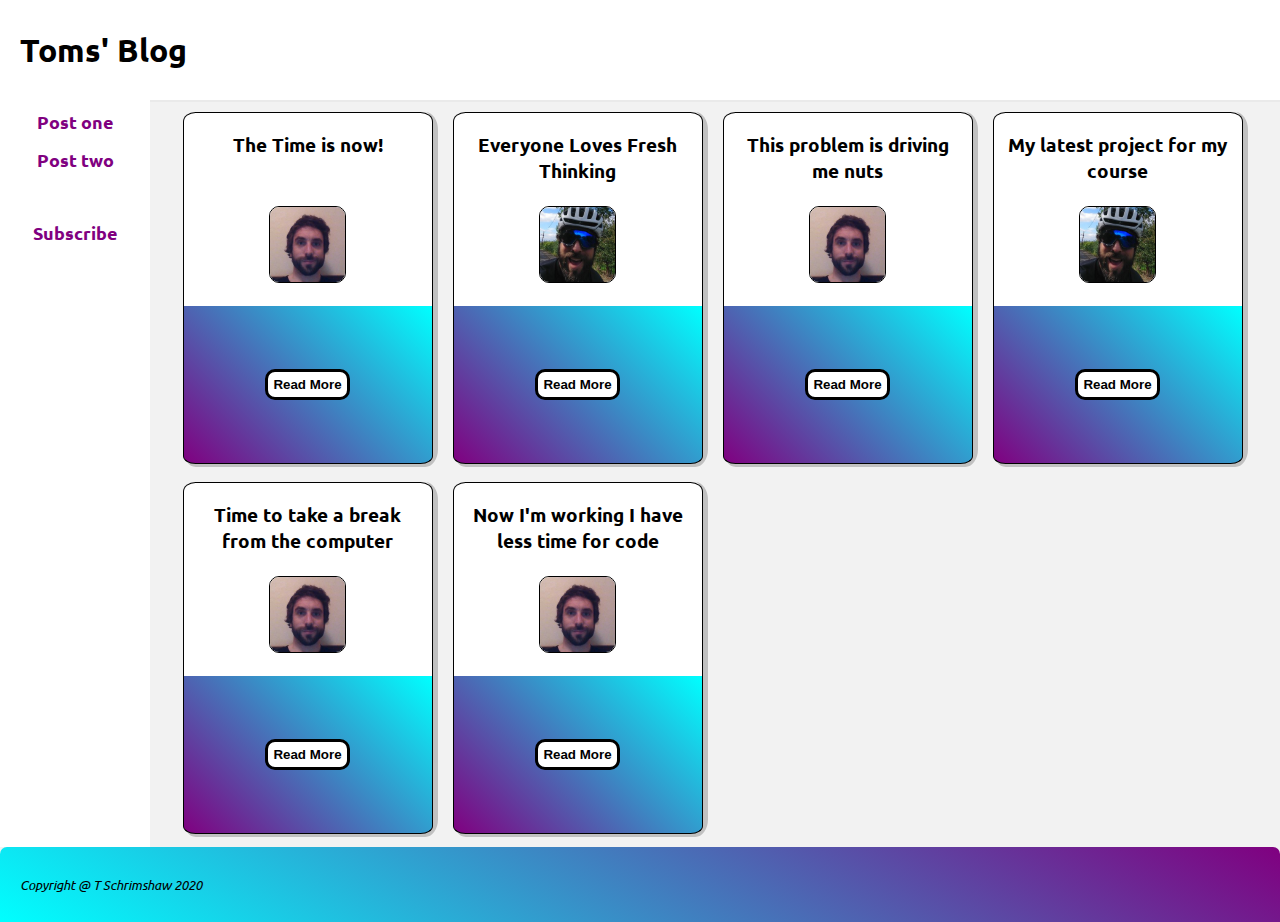
<file: index.html>
<!DOCTYPE html>
<html lang="en" dir="ltr">
  <head>
    <meta charset="utf-8">
    <title>My personal blog</title>
    <link rel="stylesheet" href="css/pages/main.css">
    <meta name="description" content="personal blog site">
    <meta name="viewport" content="width=device-width,initial-scale=1">
  </head>
  <body>
    <div class="container">
      <header class="top"><h1>Toms' Blog</h1></header>
      <div class="sidebar">
        <nav class="main-nav">
          <div class="post-link-container">
            <a href="pages/post-one.html">Post one</a>
            <a href="pages/post-two.html">Post two</a>
          </div>
          <a href="pages/subscribe.html">Subscribe</a>
        </nav>
      </div>
      <div class="content">
          <div class="card">
            <div class="card-top">
              <div class="card-title">
                <h3>The Time is now!</h3>
              </div>
              <div class="avatar">
                  <img src="images/avatar.jpg" alt="Author avatar image">
              </div>
            </div>
            <div class="card-bottom">
              <button type="button" name="button" onclick="window.location.href='pages/post-one.html'">Read More</button>
            </div>
          </div>
          <div class="card">
            <div class="card-top">
              <div class="card-title">
                <h3>Everyone Loves Fresh Thinking</h3>
              </div>
              <div class="avatar">
                  <img src="images/avatar-two.jpg" alt="Author avatar image">
              </div>
            </div>
            <div class="card-bottom">
              <button type="button" name="button" onclick="window.location.href='pages/post-two.html'">Read More</button>
            </div>
          </div>
          <div class="card">
            <div class="card-top">
              <div class="card-title">
                <h3>This problem is driving me nuts</h3>
              </div>
              <div class="avatar">
                  <img src="images/avatar.jpg" alt="Author avatar image">
              </div>
            </div>
            <div class="card-bottom">
              <button type="button" name="button">Read More</button>
            </div>
          </div>
          <div class="card">
            <div class="card-top">
              <div class="card-title">
                <h3>My latest project for my course</h3>
              </div>
              <div class="avatar">
                  <img src="images/avatar-two.jpg" alt="Author avatar image">
              </div>
            </div>
            <div class="card-bottom">
              <button type="button" name="button">Read More</button>
            </div>
          </div>
          <div class="card">
            <div class="card-top">
              <div class="card-title">
                <h3>Time to take a break from the computer</h3>
              </div>
              <div class="avatar">
                  <img src="images/avatar.jpg" alt="Author avatar image">
              </div>
            </div>
            <div class="card-bottom">
              <button type="button" name="button">Read More</button>
            </div>
          </div>
          <div class="card">
            <div class="card-top">
              <div class="card-title">
                <h3>Now I'm working I have less time for code</h3>
              </div>
              <div class="avatar">
                  <img src="images/avatar.jpg" alt="Author avatar image">
              </div>
            </div>
            <div class="card-bottom">
              <button type="button" name="button">Read More</button>
            </div>
          </div>
      </div>
      <footer class="bottom">
        <p>Copyright @ T Schrimshaw 2020</p>
      </footer>
    </div>
  </body>
</html>
</file>
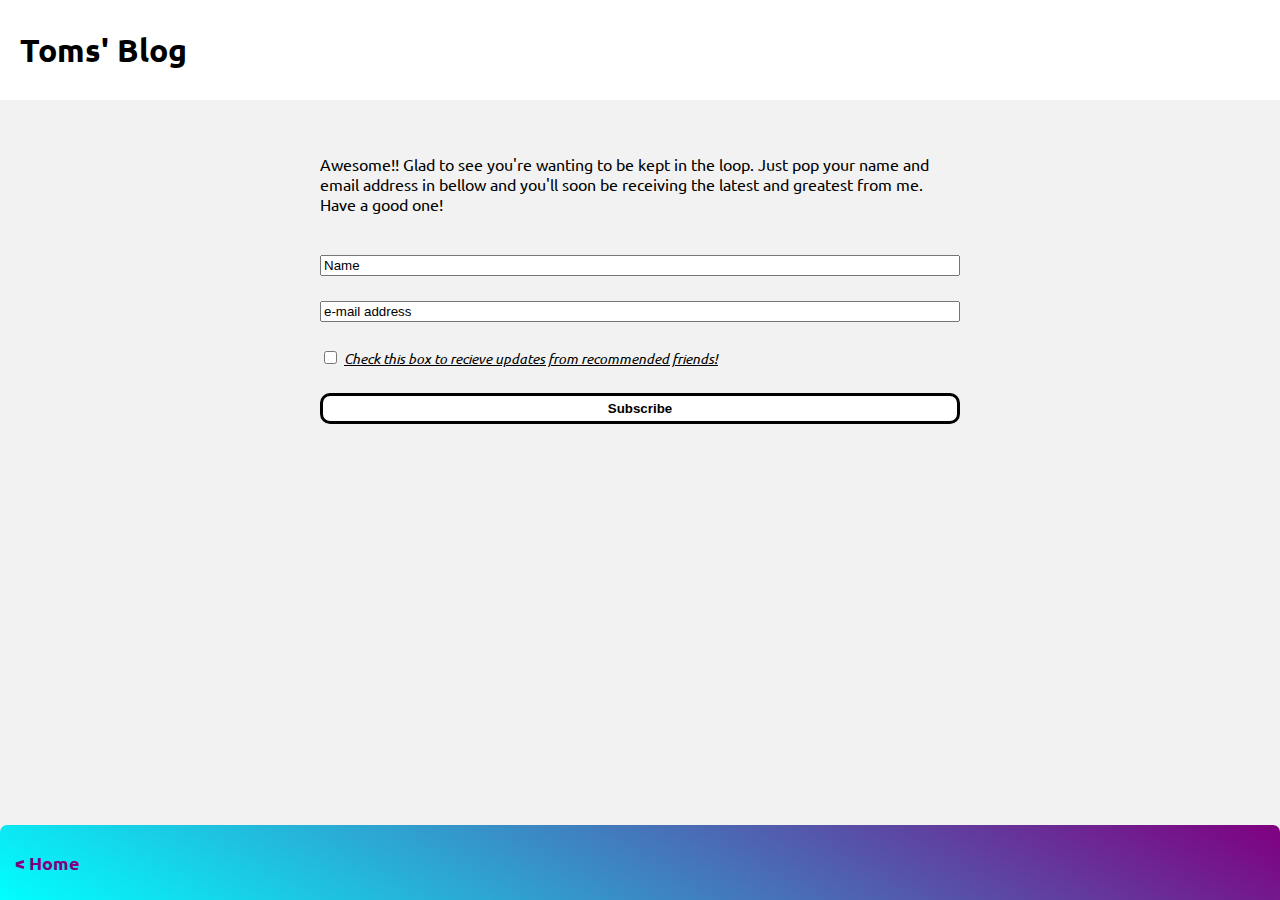
<file: subscribe.html>
<!DOCTYPE html>
<html lang="en" dir="ltr">
  <head>
    <meta charset="utf-8">
    <title>Tom's Blog Subscribe</title>
    <link rel="stylesheet" href="css/subscribe.css">
    <meta name="description" content="blog subscribing page">
    <meta name="viewport" content="width=device-width,initial-scale=1">
  </head>
  <body>
    <div class="scribe-container">
      <header class="top"><h1>Toms' Blog</h1></header>
      <div class="scribe-content">
        <form class="scribe-form" action="#" method="post">
          <div class="scribe-info">
            <p>
              Awesome!! Glad to see you're wanting to be kept in the loop.
              Just pop your name and email address in bellow and you'll soon be
              receiving the latest and greatest from me. Have a good one!
            </p>
          </div>
          <input type="text" name="yup" value="Name">
          <input type="text" name="" value="e-mail address">
          <div class="check-container">
            <input type="checkbox" name="scribe-check" value="">
            <label for="scribe-check">Check this box to recieve updates from recommended friends!</label>
          </div>
          <button type="button" name="button">Subscribe</button>
        </form>
      </div>
      <footer class="bottom">
        <a href="index.html">< Home</a>
      </footer>
    </div>
  </body>
</html>
</file>
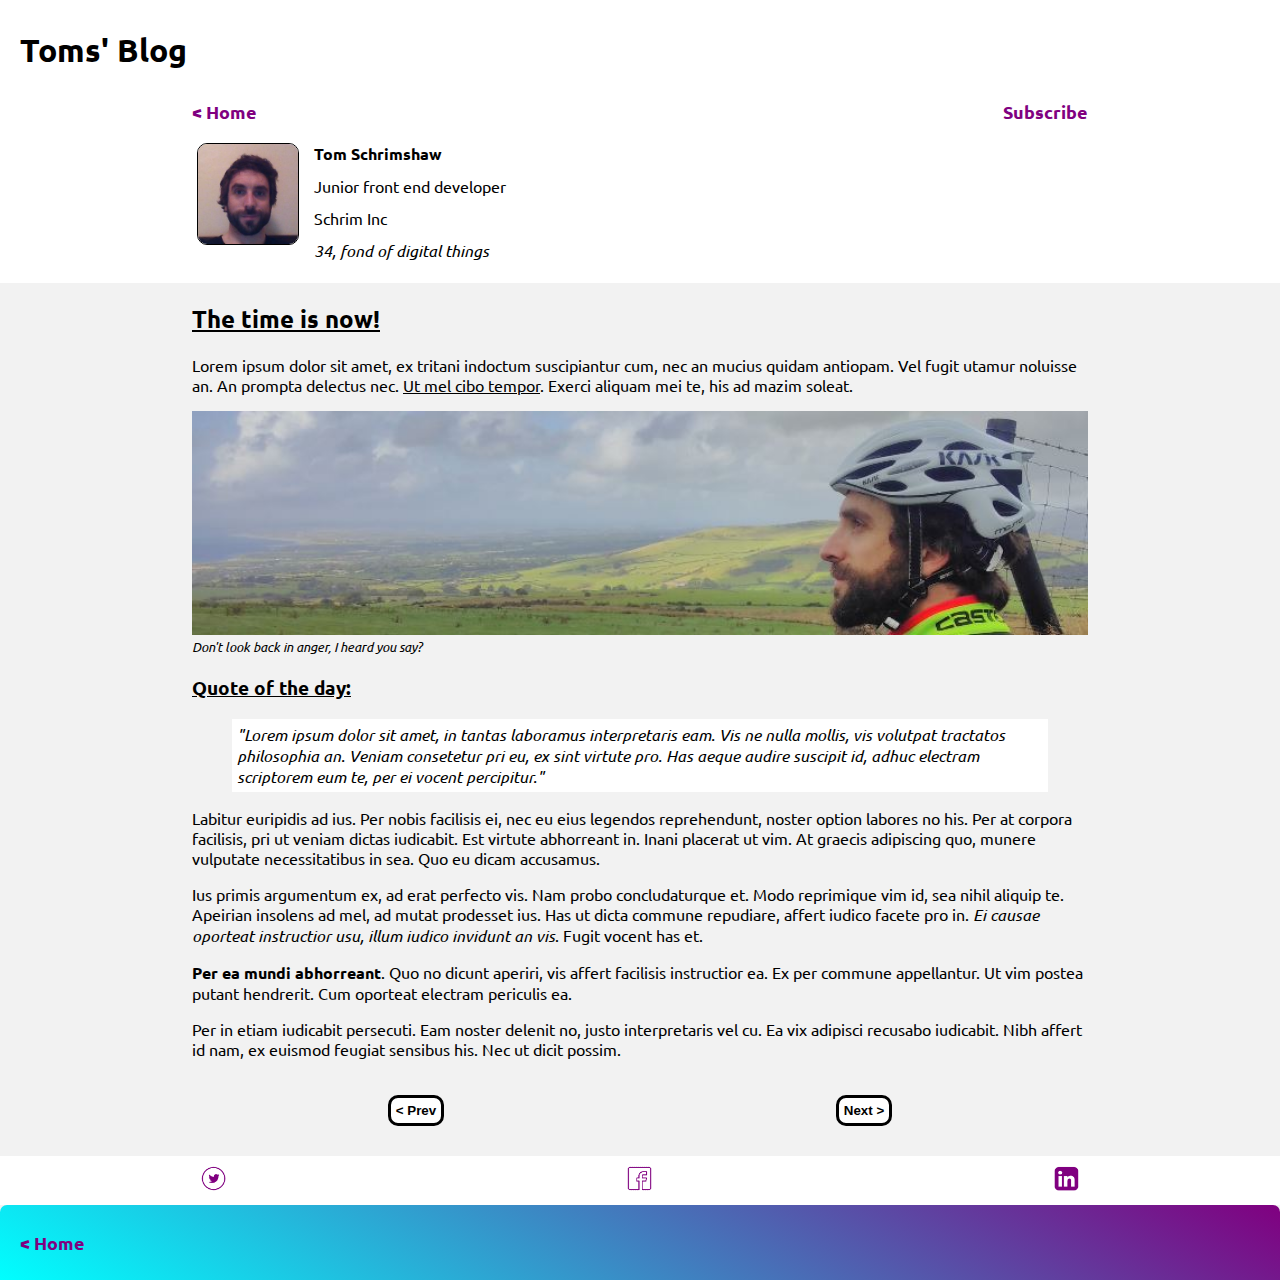
<file: pages/post-one.html>
<!DOCTYPE html>
<html lang="en" dir="ltr">
  <head>
    <meta charset="utf-8">
    <title>Post One</title>
    <link rel="stylesheet" href="../css/pages/post.css">
    <meta name="description" content="blog posting page">
    <meta name="viewport" content="width=device-width,initial-scale=1">
  </head>
  <body>
    <div class="post-container">
      <header class="top"><h1>Toms' Blog</h1></header>
      <nav class="top-nav">
        <a href="../index.html">< Home</a>
        <a href="subscribe.html">Subscribe</a>
      </nav>
      <div class="author">
        <div class="avatar">
          <img src="../images/avatar.jpg" alt="Author avatar image">
        </div>
        <div class="author-name"><strong>Tom Schrimshaw</strong></div>
        <div class="author-title">Junior front end developer</div>
        <div class="author-company">Schrim Inc</div>
        <div class="author-bio"><em>34, fond of digital things</em></div>
      </div>
        <div class="post-content">
          <section class="post-article">
            <div class="post-title">
              <h2>The time is now!</h2>
            </div>
            <article>
              <p>Lorem ipsum dolor sit amet, ex tritani indoctum suscipiantur
              cum, nec an mucius quidam antiopam. Vel fugit utamur noluisse an. An prompta
              delectus nec. <u>Ut mel cibo tempor</u>. Exerci aliquam mei te, his ad mazim soleat.
              </p>
              <figure>
                <img src="../images/face.jpg" alt="A man looking out into the distance">
                <figcaption><em>Don't look back in anger, I heard you say?</em></figcaption>
              </figure>
              <h3>Quote of the day:</h3>

              <blockquote>
                <em>
                    "Lorem ipsum dolor sit amet, in tantas laboramus interpretaris eam.
                    Vis ne nulla mollis, vis volutpat tractatos philosophia an. Veniam
                    consetetur pri eu, ex sint virtute pro. Has aeque audire suscipit id,
                    adhuc electram scriptorem eum te, per ei vocent percipitur."
                </em>
              </blockquote>

              <p>Labitur euripidis ad ius. Per nobis facilisis ei, nec eu eius legendos
              reprehendunt, noster option labores no his. Per at corpora facilisis, pri ut
              veniam dictas iudicabit. Est virtute abhorreant in. Inani placerat ut vim. At
              graecis adipiscing quo, munere vulputate necessitatibus in sea. Quo eu dicam
              accusamus.</p>
              <p>Ius primis argumentum ex, ad erat perfecto vis. Nam probo concludaturque et.
               Modo reprimique vim id, sea nihil aliquip te. Apeirian insolens ad mel, ad
              mutat prodesset ius. Has ut dicta commune repudiare, affert iudico facete pro
              in. <em>Ei causae oporteat instructior usu, illum iudico invidunt an vis</em>. Fugit
              vocent has et.</p>
              <p><strong>Per ea mundi abhorreant</strong>. Quo no dicunt aperiri, vis affert facilisis
              instructior ea. Ex per commune appellantur. Ut vim postea putant hendrerit. Cum
               oporteat electram periculis ea.</p>
              <p>Per in etiam iudicabit persecuti. Eam noster delenit no, justo interpretaris
              vel cu. Ea vix adipisci recusabo iudicabit. Nibh affert id nam, ex euismod
              feugiat sensibus his. Nec ut dicit possim.</p>
            </article>
            <div class="posts-nav">
              <button type="button" name="previous-post">< Prev</button>
              <button type="button" name="next-post" onclick="window.location.href='post-two.html'">Next ></button>
            </div>
          </section>
          <div class="post-social">
            <div class="twit">
              <a href="#"><img src="../images/twit-logo.png" alt="Twitter logo"></a>
            </div>
            <div class="fb">
              <a href="#"><img src="../images/fb-logo.png" alt="Facebook logo"></a>
            </div>
            <div class="linked-in">
              <a href="#"><img src="../images/lnkd-logo.png" alt="Facebook logo"></a>
            </div>
          </div>
        </div>
      <footer class="bottom">
        <a href="../index.html">< Home</a>
      </footer>
    </div>
  </body>
</html>
</file>
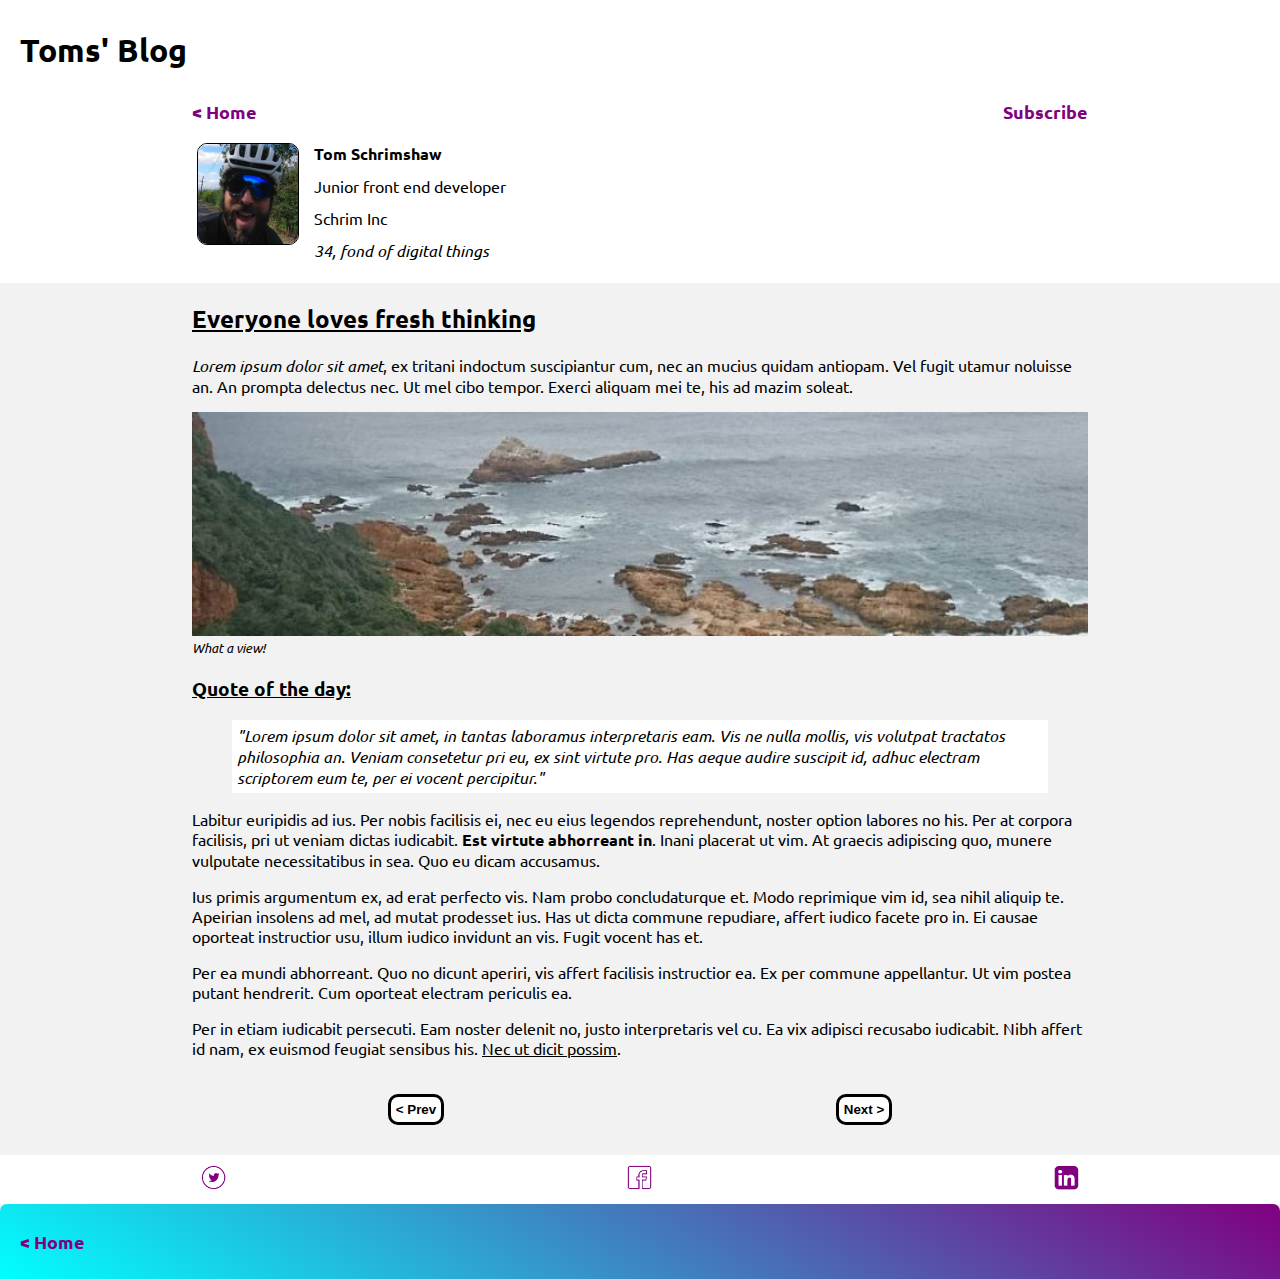
<file: pages/post-two.html>
<!DOCTYPE html>
<html lang="en" dir="ltr">
  <head>
    <meta charset="utf-8">
    <title>Post Two</title>
    <link rel="stylesheet" href="../css/pages/post.css">
    <meta name="description" content="blog posting page">
    <meta name="viewport" content="width=device-width,initial-scale=1">
  </head>
  <body>
    <div class="post-container">
      <header class="top"><h1>Toms' Blog</h1></header>
      <nav class="top-nav">
        <a href="../index.html">< Home</a>
        <a href="subscribe.html">Subscribe</a>
      </nav>
      <div class="author">
        <div class="avatar">
          <img src="../images/avatar-two.jpg" alt="Author avatar image">
        </div>
        <div class="author-name"><strong>Tom Schrimshaw</strong></div>
        <div class="author-title">Junior front end developer</div>
        <div class="author-company">Schrim Inc</div>
        <div class="author-bio"><em>34, fond of digital things</em></div>
      </div>
        <div class="post-content">
          <section class="post-article">
            <div class="post-title">
              <h2>Everyone loves fresh thinking</h2>
            </div>
            <article>
              <p><em>Lorem ipsum dolor sit amet</em>, ex tritani indoctum suscipiantur
              cum, nec an mucius quidam antiopam. Vel fugit utamur noluisse an. An prompta
              delectus nec. Ut mel cibo tempor. Exerci aliquam mei te, his ad mazim soleat.
              </p>
              <figure>
                <img src="../images/landscape.jpg" alt="A South African coastline">
                <figcaption><em>What a view!</em></figcaption>
              </figure>
              <h3>Quote of the day:</h3>

              <blockquote>
                <em>
                    "Lorem ipsum dolor sit amet, in tantas laboramus interpretaris eam.
                    Vis ne nulla mollis, vis volutpat tractatos philosophia an. Veniam
                    consetetur pri eu, ex sint virtute pro. Has aeque audire suscipit id,
                    adhuc electram scriptorem eum te, per ei vocent percipitur."
                </em>
              </blockquote>

              <p>Labitur euripidis ad ius. Per nobis facilisis ei, nec eu eius legendos
              reprehendunt, noster option labores no his. Per at corpora facilisis, pri ut
              veniam dictas iudicabit. <strong>Est virtute abhorreant in</strong>.
              Inani placerat ut vim. At graecis adipiscing quo, munere vulputate
              necessitatibus in sea. Quo eu dicam accusamus.</p>
              <p>Ius primis argumentum ex, ad erat perfecto vis. Nam probo concludaturque et.
               Modo reprimique vim id, sea nihil aliquip te. Apeirian insolens ad mel, ad
              mutat prodesset ius. Has ut dicta commune repudiare, affert iudico facete pro
              in. Ei causae oporteat instructior usu, illum iudico invidunt an vis. Fugit
              vocent has et.</p>
              <p>Per ea mundi abhorreant. Quo no dicunt aperiri, vis affert facilisis
              instructior ea. Ex per commune appellantur. Ut vim postea putant hendrerit. Cum
               oporteat electram periculis ea.</p>
              <p>Per in etiam iudicabit persecuti. Eam noster delenit no, justo interpretaris
              vel cu. Ea vix adipisci recusabo iudicabit. Nibh affert id nam, ex euismod
              feugiat sensibus his. <u>Nec ut dicit possim</u>.</p>
            </article>
            <div class="posts-nav">
              <button type="button" name="previous-post" onclick="window.location.href='post-one.html'">< Prev</button>
              <button type="button" name="next-post">Next ></button>
            </div>
          </section>
          <div class="post-social">
            <div class="twit">
              <a href="#"><img src="../images/twit-logo.png" alt="Twitter logo"></a>
            </div>
            <div class="fb">
              <a href="#"><img src="../images/fb-logo.png" alt="Facebook logo"></a>
            </div>
            <div class="linked-in">
              <a href="#"><img src="../images/lnkd-logo.png" alt="Facebook logo"></a>
            </div>
          </div>
        </div>
      <footer class="bottom">
        <a href="../index.html">< Home</a>
      </footer>
    </div>
  </body>
</html>
</file>
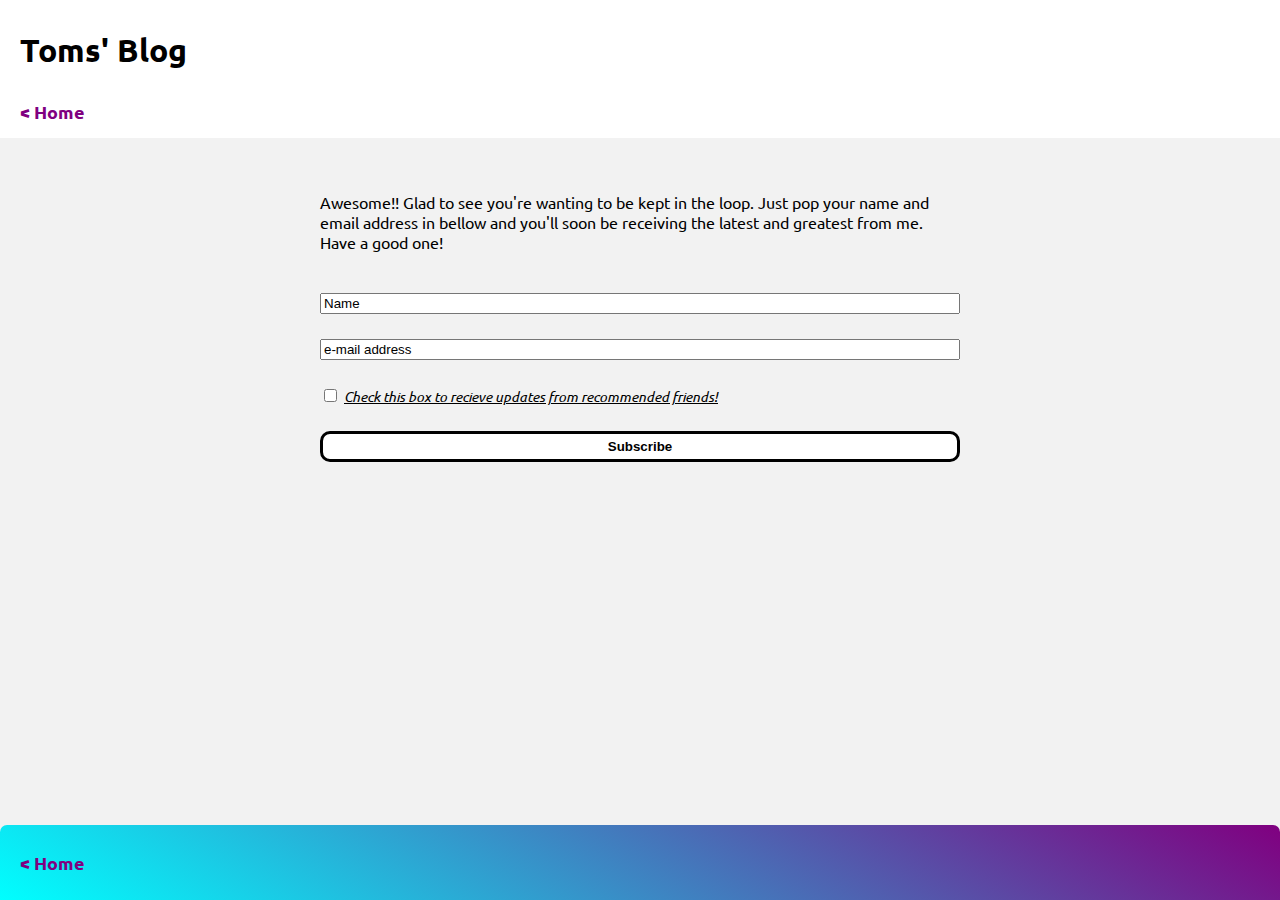
<file: pages/subscribe.html>
<!DOCTYPE html>
<html lang="en" dir="ltr">
  <head>
    <meta charset="utf-8">
    <title>Tom's Blog Subscribe</title>
    <link rel="stylesheet" href="../css/pages/subscribe.css">
    <meta name="description" content="blog subscribing page">
    <meta name="viewport" content="width=device-width,initial-scale=1">
  </head>
  <body>
    <div class="scribe-container">
      <header class="top"><h1>Toms' Blog</h1></header>
      <div class="top-nav">
        <a href="../index.html">< Home</a>
      </div>
      <div class="scribe-content">
        <form class="scribe-form" action="#" method="post">
          <div class="scribe-info">
            <p>
              Awesome!! Glad to see you're wanting to be kept in the loop.
              Just pop your name and email address in bellow and you'll soon be
              receiving the latest and greatest from me. Have a good one!
            </p>
          </div>
          <input type="text" name="yup" value="Name">
          <input type="text" name="" value="e-mail address">
          <div class="check-container">
            <input type="checkbox" name="scribe-check" value="">
            <label for="scribe-check">Check this box to recieve updates from recommended friends!</label>
          </div>
          <button type="button" name="button">Subscribe</button>
        </form>
      </div>
      <footer class="bottom">
        <a href="../index.html">< Home</a>
      </footer>
    </div>
  </body>
</html>
</file>
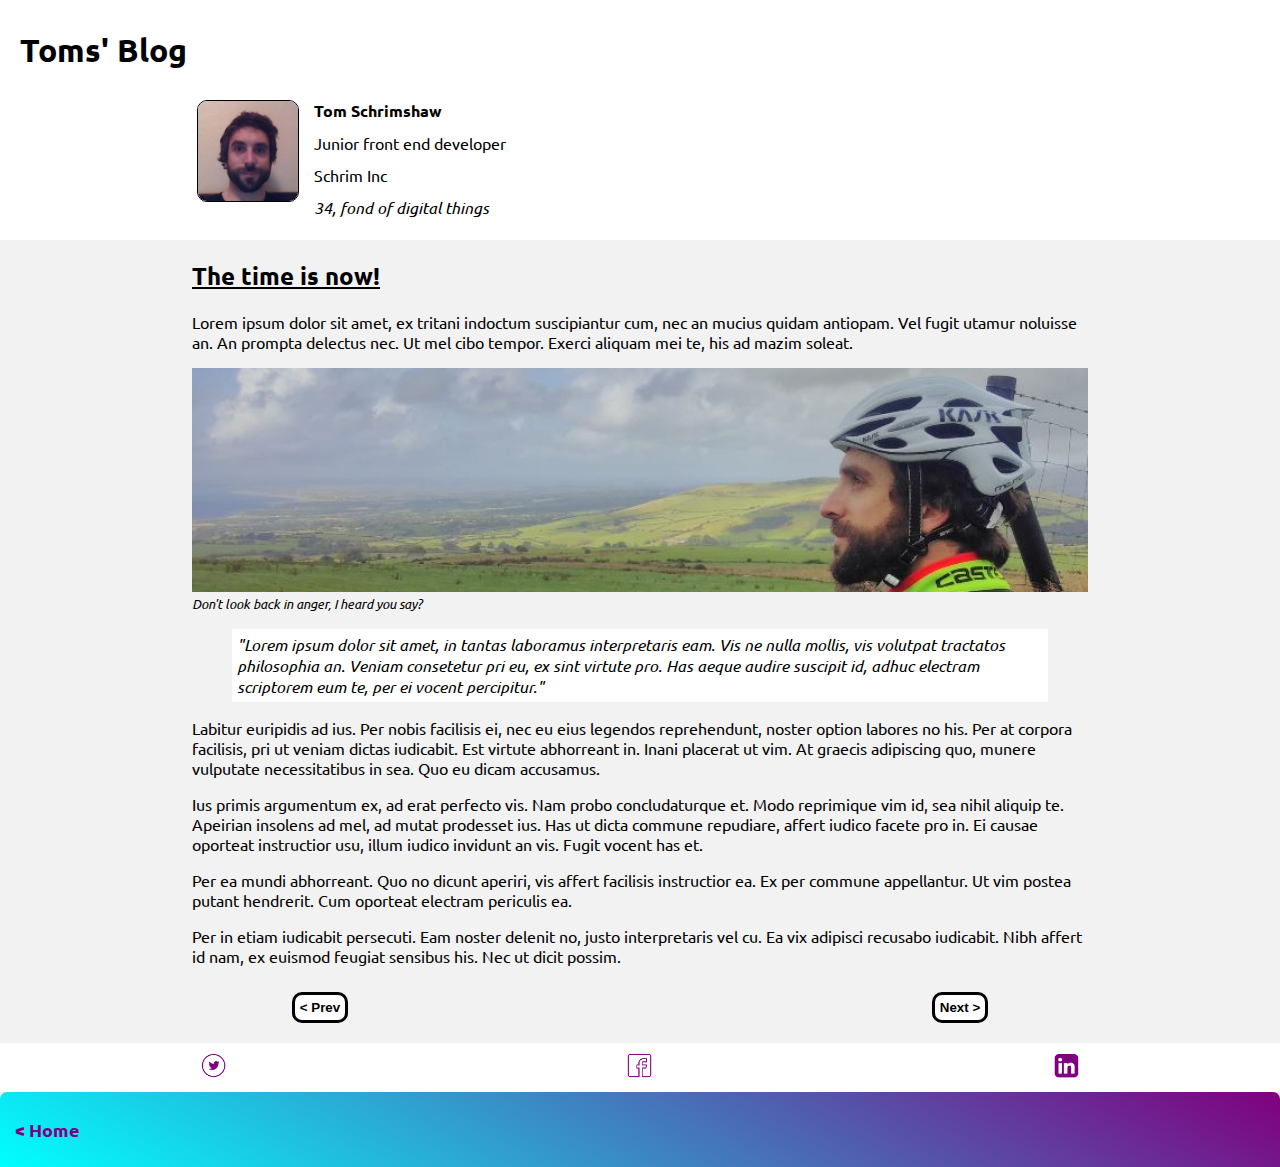
<file: posts/post-one.html>
<!DOCTYPE html>
<html lang="en" dir="ltr">
  <head>
    <meta charset="utf-8">
    <title>Post One</title>
    <link rel="stylesheet" href="../css/post.css">
    <meta name="description" content="blog posting page">
    <meta name="viewport" content="width=device-width,initial-scale=1">
  </head>
  <body>
    <div class="post-container">
      <header class="top"><h1>Toms' Blog</h1></header>
      <div class="author">
        <div class="avatar">
          <img src="../images/avatar.jpg" alt="Author avatar image">
        </div>
        <div class="author-name"><strong>Tom Schrimshaw</strong></div>
        <div class="author-title">Junior front end developer</div>
        <div class="author-company">Schrim Inc</div>
        <div class="author-bio"><em>34, fond of digital things</em></div>
      </div>
        <div class="post-content">
          <section class="post-article">
            <div class="post-title">
              <h2>The time is now!</h2>
            </div>
            <article>
              <p>Lorem ipsum dolor sit amet, ex tritani indoctum suscipiantur
              cum, nec an mucius quidam antiopam. Vel fugit utamur noluisse an. An prompta
              delectus nec. Ut mel cibo tempor. Exerci aliquam mei te, his ad mazim soleat.
              </p>
              <figure>
                <img src="../images/face.jpg" alt="A man looking out into the distance">
                <figcaption><em>Don't look back in anger, I heard you say?</em></figcaption>
              </figure>

              <blockquote>
                <em>
                    "Lorem ipsum dolor sit amet, in tantas laboramus interpretaris eam.
                    Vis ne nulla mollis, vis volutpat tractatos philosophia an. Veniam
                    consetetur pri eu, ex sint virtute pro. Has aeque audire suscipit id,
                    adhuc electram scriptorem eum te, per ei vocent percipitur."
                </em>
              </blockquote>

              <p>Labitur euripidis ad ius. Per nobis facilisis ei, nec eu eius legendos
              reprehendunt, noster option labores no his. Per at corpora facilisis, pri ut
              veniam dictas iudicabit. Est virtute abhorreant in. Inani placerat ut vim. At
              graecis adipiscing quo, munere vulputate necessitatibus in sea. Quo eu dicam
              accusamus.</p>
              <p>Ius primis argumentum ex, ad erat perfecto vis. Nam probo concludaturque et.
               Modo reprimique vim id, sea nihil aliquip te. Apeirian insolens ad mel, ad
              mutat prodesset ius. Has ut dicta commune repudiare, affert iudico facete pro
              in. Ei causae oporteat instructior usu, illum iudico invidunt an vis. Fugit
              vocent has et.</p>
              <p>Per ea mundi abhorreant. Quo no dicunt aperiri, vis affert facilisis
              instructior ea. Ex per commune appellantur. Ut vim postea putant hendrerit. Cum
               oporteat electram periculis ea.</p>
              <p>Per in etiam iudicabit persecuti. Eam noster delenit no, justo interpretaris
              vel cu. Ea vix adipisci recusabo iudicabit. Nibh affert id nam, ex euismod
              feugiat sensibus his. Nec ut dicit possim.</p>
            </article>
          </section>
          <div class="posts-nav">
            <button type="button" name="previous-post">< Prev</button>
            <button type="button" name="next-post">Next ></button>
          </div>
          <div class="post-social">
            <div class="twit">
              <a href="#"><img src="../images/twit-logo.png" alt="Twitter logo"></a>
            </div>
            <div class="fb">
              <a href="#"><img src="../images/fb-logo.png" alt="Facebook logo"></a>
            </div>
            <div class="linked-in">
              <a href="#"><img src="../images/lnkd-logo.png" alt="Facebook logo"></a>
            </div>
          </div>
        </div>
      <footer class="bottom">
        <a href="../index.html">< Home</a>
      </footer>
    </div>
  </body>
</html>
</file>
<file: css/pages/main.css>
@import "../components/card.css";
@import "../components/buttons.css";
@import "../components/links.css";
@import url('https://fonts.googleapis.com/css?family=Ubuntu:300,400,400i,500,700&display=swap');

html {
  height: 100%;
}

body {
  height: 100%;
  font-family: "Ubuntu", sans-serif;
  margin: 0;
  background-color: rgba(0, 0, 0, 0.05);
}

.main-nav {
  height: 100%;
  display: flex;
  flex-direction: column;
  align-items: center;
  font-weight: bold;
}

/*sets the subscribe button to sit on the bottom of the .main-nav*/
.main-nav > a:last-child {
  margin-top: auto;
}

/* Initial css for small screens */
.container {
  width: 100%;
  height: 100%;
  display: grid;
  grid-template-columns: 100%;
  grid-template-rows: 75px repeat(2, auto) 50px;
  grid-template-areas:
  "hd"
  "sd"
  "main"
  "ft";
}

.top {
  grid-area: hd;
  display: flex;
  align-items: center;
  padding-left: 20px;
  background-color: #fff;
}

.sidebar {
  grid-area: sd;
  margin-bottom: 10px;
  padding-bottom: 10px;
  background-color: #fff;
}

.content {
  grid-area: main;
  display: flex;
  flex-flow: row wrap;
  justify-content: center;
}

.bottom {
  grid-area: ft;
  display: flex;
  align-items: center;
  padding-left: 20px;
  background-image: linear-gradient(210deg, purple, aqua);
  border-radius: 7px 7px 0 0;
}

.post-link-container {
  display: flex;
  flex-direction: column;
}

.post-link-container > a:last-child {
  margin: 10px 0 15px 0;
}

footer > p {
  margin: 0;
  font-style: italic;
  font-size: 0.8em;
}

/*media query for small screens*/
@media only screen and (min-width: 600px) {
  .container {
    grid-template-rows: 100px auto 1fr 75px;
  }
  /*tablet sidebar/.main-nav*/
  .post-link-container {
    flex-direction: row;
    justify-content: space-between;
  }

  .post-link-container > a {
    margin-right: 15px;
  }

  .post-link-container > a:last-child,
  .main-nav > a:last-child {
    margin: 0;
  }

  .main-nav {
    flex-direction: row;
    justify-content: space-between;
    padding: 0 25px 0 20px;
  }

  .content {
    display: grid;
    grid-gap: 15px;
    padding: 0 10px 10px 10px;
    grid-template-columns: repeat(2, auto);
    grid-auto-rows: auto 1fr;
  }
}

/*media query for medium screens*/
@media only screen and (min-width: 768px) {
  .content {
    grid-template-columns: repeat(3, auto);
    padding: 0 0 10px 0;
  }
}

/*media query for large screens */
@media only screen and (min-width: 992px) {
  .container {
    grid-template-columns: 150px repeat(7, 1fr);
    grid-template-rows: 100px auto 75px;
    grid-template-areas:
    "hd hd hd hd hd hd hd hd"
    "sd main main main main main main main"
    "ft ft ft ft ft ft ft ft";
  }

  .sidebar {
    margin: 0;
    padding-top: 10px;
  }

  .content {
    grid-template-columns: repeat(3, auto);
    padding: 10px 0 10px 0;
    border-top: 2px solid rgba(0, 0, 0, 0.03);
  }

  .post-link-container,
  .main-nav {
    flex-direction: column;
    justify-content: flex-start;
    padding: 0;
  }

  .post-link-container > a {
    margin: 0 0 15px 0;
  }

  .main-nav > a:last-child {
    margin-top: 50px;
  }
}

/*media query for XL screens*/
@media only screen and (min-width: 1200px) {
  .content {
    grid-template-columns: repeat(4, auto);
  }
}
</file>
<file: css/subscribe.css>
@import "main.css";

.scribe-container {
  height: 100%;
  width: 100%;
  display: grid;
  grid-template-columns: 100%;
  grid-template-rows: 75px 1fr 50px;
  grid-template-areas:
    "hd"
    "main"
    "ft";
}

.scribe-content {
  grid-area: main;
  padding: 3% 10% 0 10%;
  display: grid;
  grid-template-columns: 100%;
  grid-template-rows: auto;
}

.scribe-form {
  height: auto;
  width: auto;
  display: flex;
  flex-direction: column;
  justify-content: flex-start;
}

.scribe-form > input,
.check-container {
  margin-top: 25px;
}

.scribe-form > button {
  margin: 25px 0 35px 0;
}

.check-container > label{
  font-size: 0.9em;
  text-decoration: underline;
  font-style: italic;
}

input[type=checkbox] {
  align-self: flex-start;
}

/* TODO: add media queries to change the padding size on the scribe-content */
@media only screen and (min-width: 600px) {
  .scribe-content {
    padding: 3% 15% 0 15%;
  }

  .scribe-container {
    grid-template-rows: 100px 1fr 75px;
  }
}

@media only screen and (min-width: 768px) {
  .scribe-content {
    padding: 3% 22% 0 22%;
  }
}

@media only screen and (min-width: 992px) {
  .scribe-content {
    padding: 3% 25% 0 25%;
  }
}
</file>
<file: css/pages/post.css>
@import "main.css";

/*Initial small screen layout*/
h2,
h3 {
  text-decoration: underline;
}

p {
  font-weight: 400;
}

figure {
  margin: 0;
}

figcaption {
  font-size: 0.8em;
}

figure > img {
  width: 100%;
}

blockquote {
  background: #fff;
  padding: 5px;
}

.post-container {
  width: 100%;
  height: 100%;
  display: grid;
  grid-template-columns: 100%;
  grid-template-rows: 75px repeat(2, auto) 1fr 50px;
  grid-template-areas:
    "hd"
    "nav"
    "auth"
    "main"
    "ft";
}

.post-content {
  grid-area: main;
  display: flex;
  flex-direction: column;
  justify-content: space-between;
}

.top-nav {
  display: flex;
  flex-direction: row;
  justify-content: space-between;
  grid-area: nav;
  background-color: #fff;
  padding: 0 20px 20px 20px;
}

.post-article {
  padding: 0 5% 10px 5%;
}

/*Author info section*/
.author {
  grid-area: auth;
  display: grid;
  grid-template-columns: auto 1fr;
  grid-template-rows: repeat(4, auto);
  grid-gap: 5px;
  background-color: #fff;
  padding: 0 0 15px 20px;
}

.avatar {
  grid-area: 1/1/5/2;
  margin: 0 10px 0 5px;
}

.avatar > img {
  height: 100px;
  width: 100px;
  border-radius: 10px;
  border: 1px solid #000;
}

.author-name {
  grid-area: 1/2/1/2;
}

.author-title {
  grid-area: 2/2/2/2;
}

.author-company {
  grid-area: 3/2/3/2;
}

.author-bio {
  grid-area: 4/2/4/2;
}

.posts-nav {
  display: flex;
  flex-direction: row;
  justify-content: space-around;
  padding: 20px 0 20px 0;
}

.post-social {
  display: flex;
  flex-direction: row;
  justify-content: space-around;
  padding: 10px 0 10px 0;
  background-color: #fff;
  font-weight: bold;
}

.fb > a > img,
.twit > a > img,
.linked-in > a > img {
  height: 25px;
  width: 25px;
}

/*media query for small screens*/
@media only screen and (min-width: 600px) {
  .post-container {
    grid-template-rows: 100px repeat(2, auto) 1fr 75px;
  }

  .post-article {
    padding: 0 10% 10px 10%;
  }

  .top-nav {
    padding: 0 10% 20px 10%;
  }

  .author {
    padding-left: 10%;
  }
}

/*media query for large screens*/
@media only screen and (min-width: 992px) {
  .post-article {
    padding: 0 15% 10px 15%;
  }

  .top-nav {
    padding: 0 15% 20px 15%;
  }

  .author {
    padding-left: 15%;
  }
}
</file>
<file: css/pages/subscribe.css>
@import "main.css";

.scribe-container {
  height: 100%;
  width: 100%;
  display: grid;
  grid-template-columns: 100%;
  grid-template-rows: 75px auto 1fr 50px;
  grid-template-areas:
    "hd"
    "nav"
    "main"
    "ft";
}

.top-nav {
  grid-area: nav;
  background-color: #fff;
  padding: 0 0 15px 20px;
}

.scribe-content {
  grid-area: main;
  padding: 3% 10% 0 10%;
  display: grid;
  grid-template-columns: 100%;
  grid-template-rows: auto;
}

.scribe-form {
  height: auto;
  width: auto;
  display: flex;
  flex-direction: column;
  justify-content: flex-start;
}

.scribe-form > input,
.check-container {
  margin-top: 25px;
}

.scribe-form > button {
  margin: 25px 0 35px 0;
}

.check-container > label{
  font-size: 0.9em;
  text-decoration: underline;
  font-style: italic;
}

input[type=checkbox] {
  align-self: flex-start;
}

/* TODO: add media queries to change the padding size on the scribe-content */
@media only screen and (min-width: 600px) {
  .scribe-content {
    padding: 3% 15% 0 15%;
  }

  .scribe-container {
    grid-template-rows: 100px auto 1fr 75px;
  }
}

@media only screen and (min-width: 768px) {
  .scribe-content {
    padding: 3% 22% 0 22%;
  }
}

@media only screen and (min-width: 992px) {
  .scribe-content {
    padding: 3% 25% 0 25%;
  }
}
</file>
<file: css/post.css>
@import "links.css";
@import "main.css";

/*Initial small screen layout*/
h2 {
  text-decoration: underline;
}

p {
  font-weight: 400;
}

figure {
  margin: 0;
}

figcaption {
  font-size: 0.8em;
}

figure > img {
  width: 100%;
}

blockquote {
  background: #fff;
  padding: 5px;
}

.post-container {
  width: 100%;
  height: 100%;
  display: grid;
  grid-template-columns: 100%;
  grid-template-rows: 75px auto 1fr 50px;
  grid-template-areas:
    "hd"
    "auth"
    "main"
    "ft";
}

.post-content {
  grid-area: main;
  display: flex;
  flex-direction: column;
  justify-content: space-between;
}

.post-article {
  padding: 0 5% 10px 5%;
}

/*Author info section*/
.author {
  grid-area: auth;
  display: grid;
  grid-template-columns: auto 1fr;
  grid-template-rows: repeat(4, auto);
  grid-gap: 5px;
  background-color: #fff;
  padding: 0 0 15px 20px;
}

.avatar {
  grid-area: 1/1/5/2;
  margin: 0 10px 0 5px;
}

.avatar > img {
  height: 100px;
  width: 100px;
  border-radius: 10px;
  border: 1px solid #000;
}

.author-name {
  grid-area: 1/2/1/2;
}

.author-title {
  grid-area: 2/2/2/2;
}

.author-company {
  grid-area: 3/2/3/2;
}

.author-bio {
  grid-area: 4/2/4/2;
}

.posts-nav {
  display: flex;
  flex-direction: row;
  justify-content: space-around;
  padding-bottom: 20px;
}

.post-social {
  display: flex;
  flex-direction: row;
  justify-content: space-around;
  padding: 10px 0 10px 0;
  background-color: #fff;
  font-weight: bold;
}

.fb > a > img,
.twit > a > img,
.linked-in > a > img {
  height: 25px;
  width: 25px;
}

/*media query for small screens*/
@media only screen and (min-width: 600px) {
  .post-container {
    grid-template-rows: 100px auto 1fr 75px;
  }

  .post-article {
    padding: 0 10% 10px 10%;
  }

  .author {
    padding-left: 10%;
  }
}

/*media query for large screens*/
@media only screen and (min-width: 992px) {
  .post-article {
    padding: 0 15% 10px 15%;
  }

  .author {
    padding-left: 15%;
  }
}
</file>
